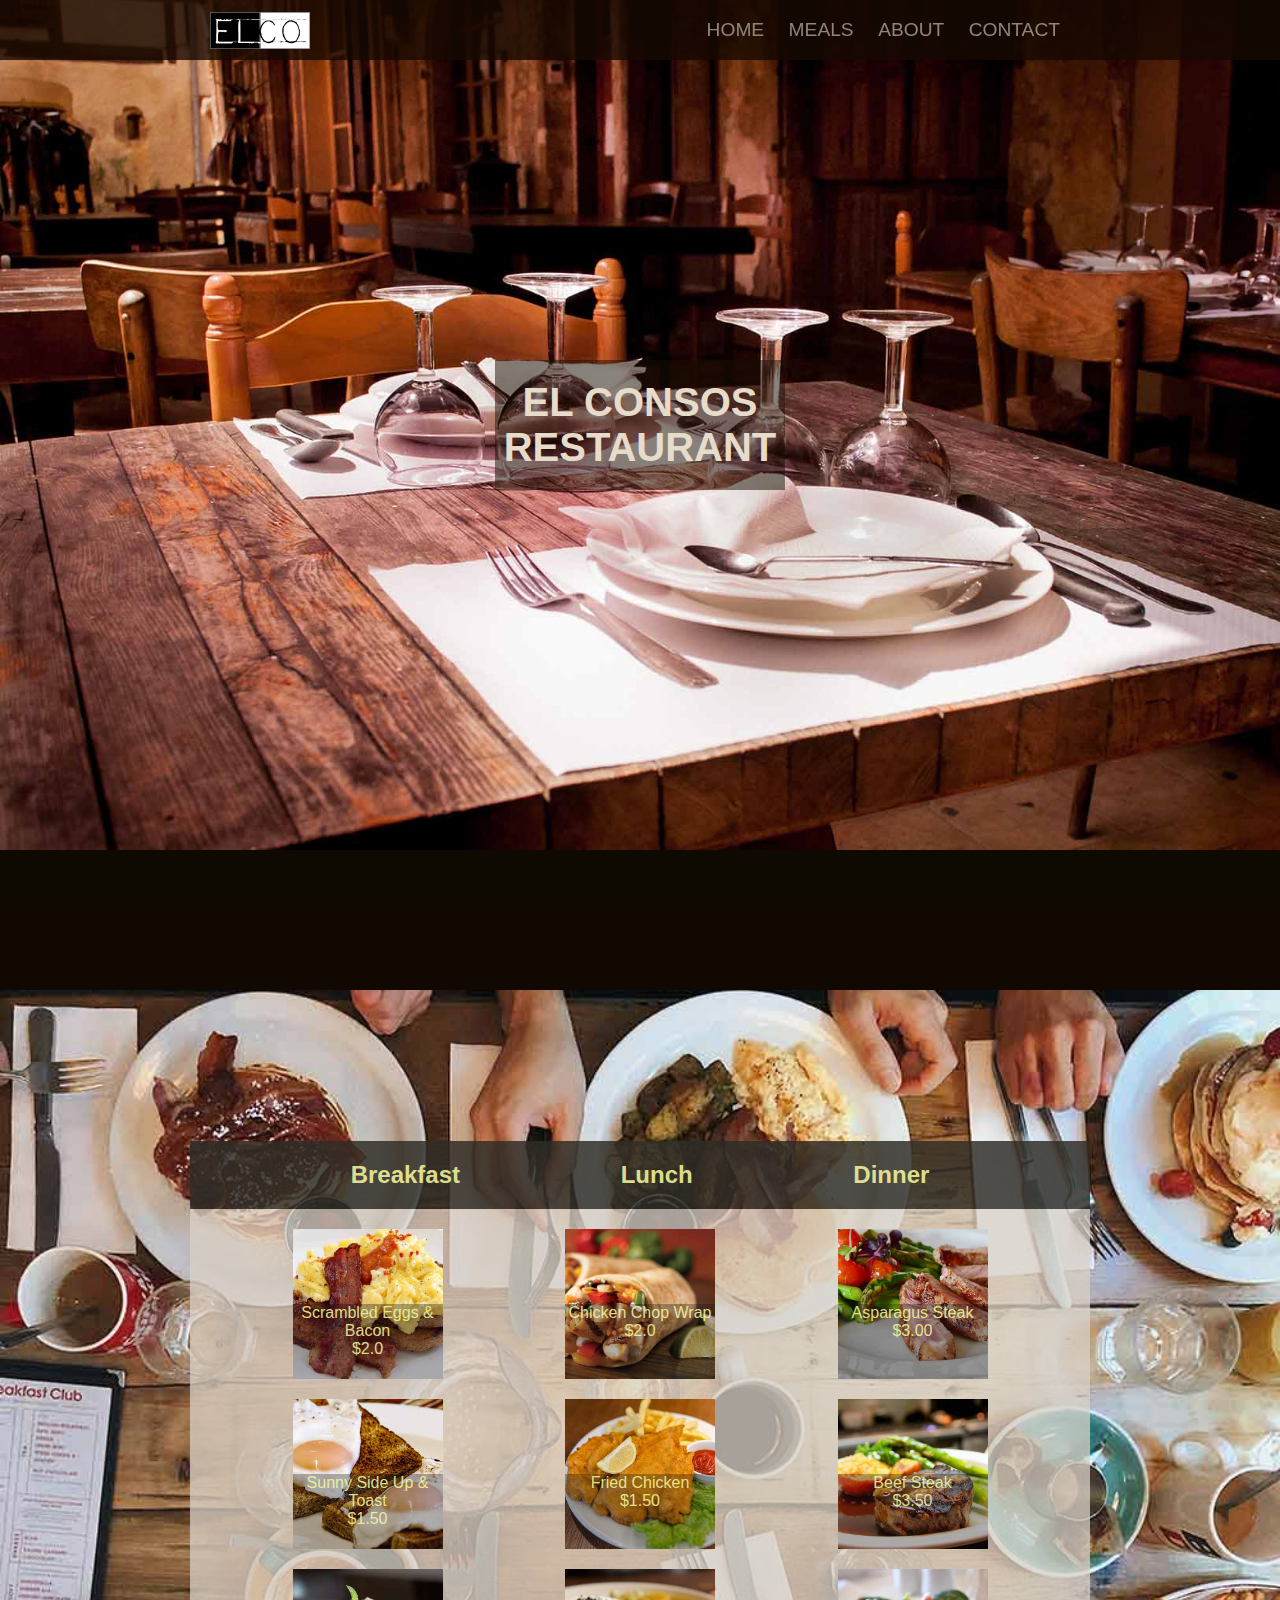
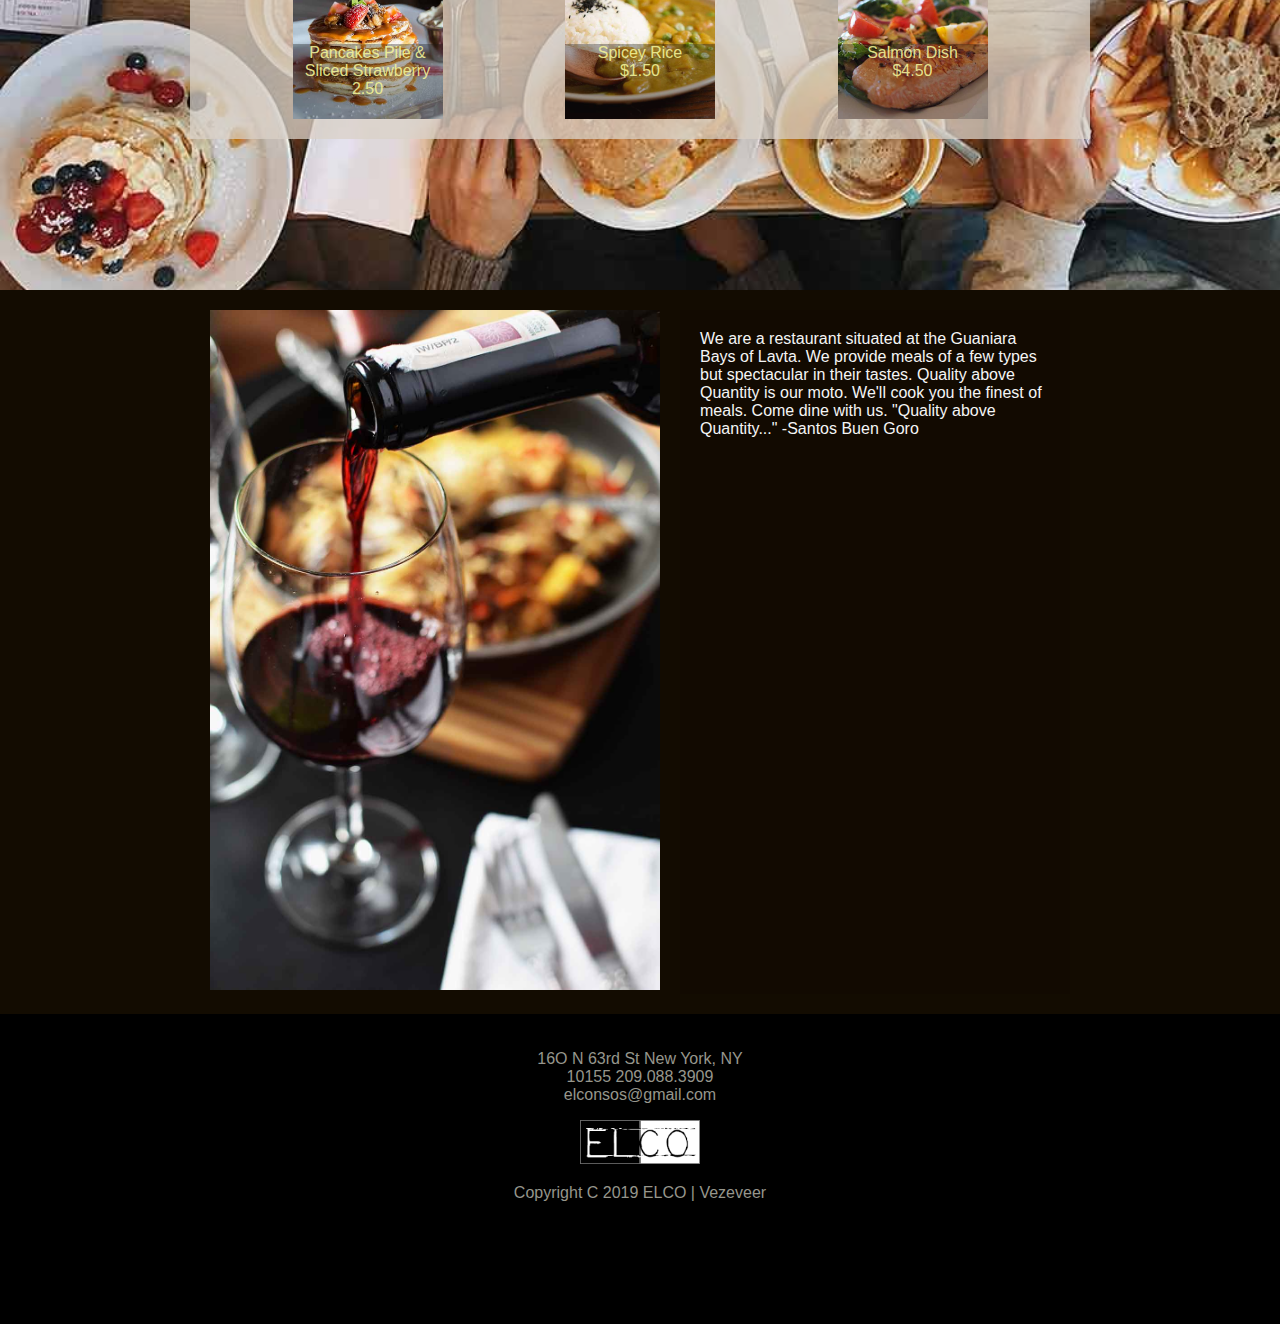
<file: index.html>
<!DOCTYPE html>
<html>
<head>
    <meta charset="utf-8">
    <meta http-equiv="X-UA-Compatible" content="IE=edge">
    <title>ELCO</title>
    <meta name="viewport" content="width=device-width, initial-scale=1">
    
    <script type="text/javascript">
        if(screen.width > 324){
            document.location = "main.html";
        }
    </script>
</head>
<body>
    <h1>Sorry but you have JavaScript disable on your phone or your phone is too old to view this page.</h1>
    <h1>Please enable JavaScript or upgrade your phone</h1>
</body>
</html>
</file>
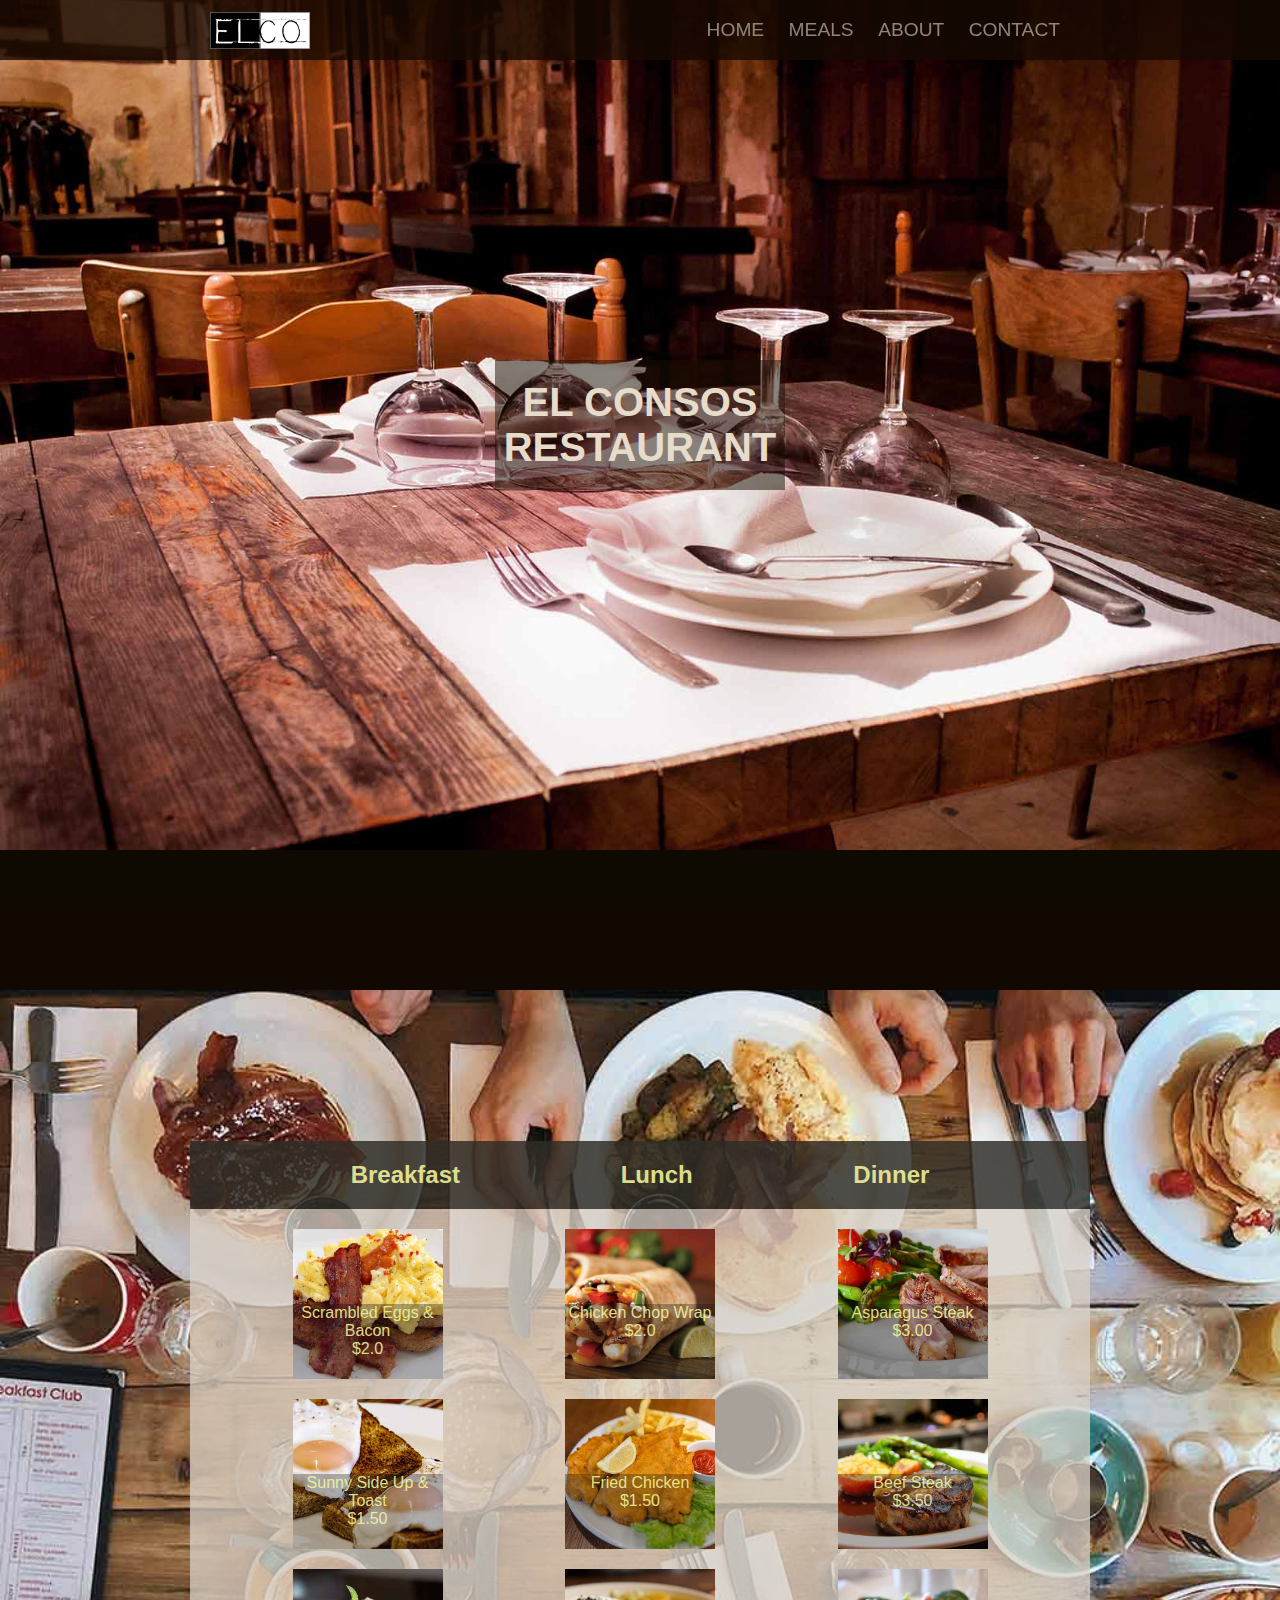
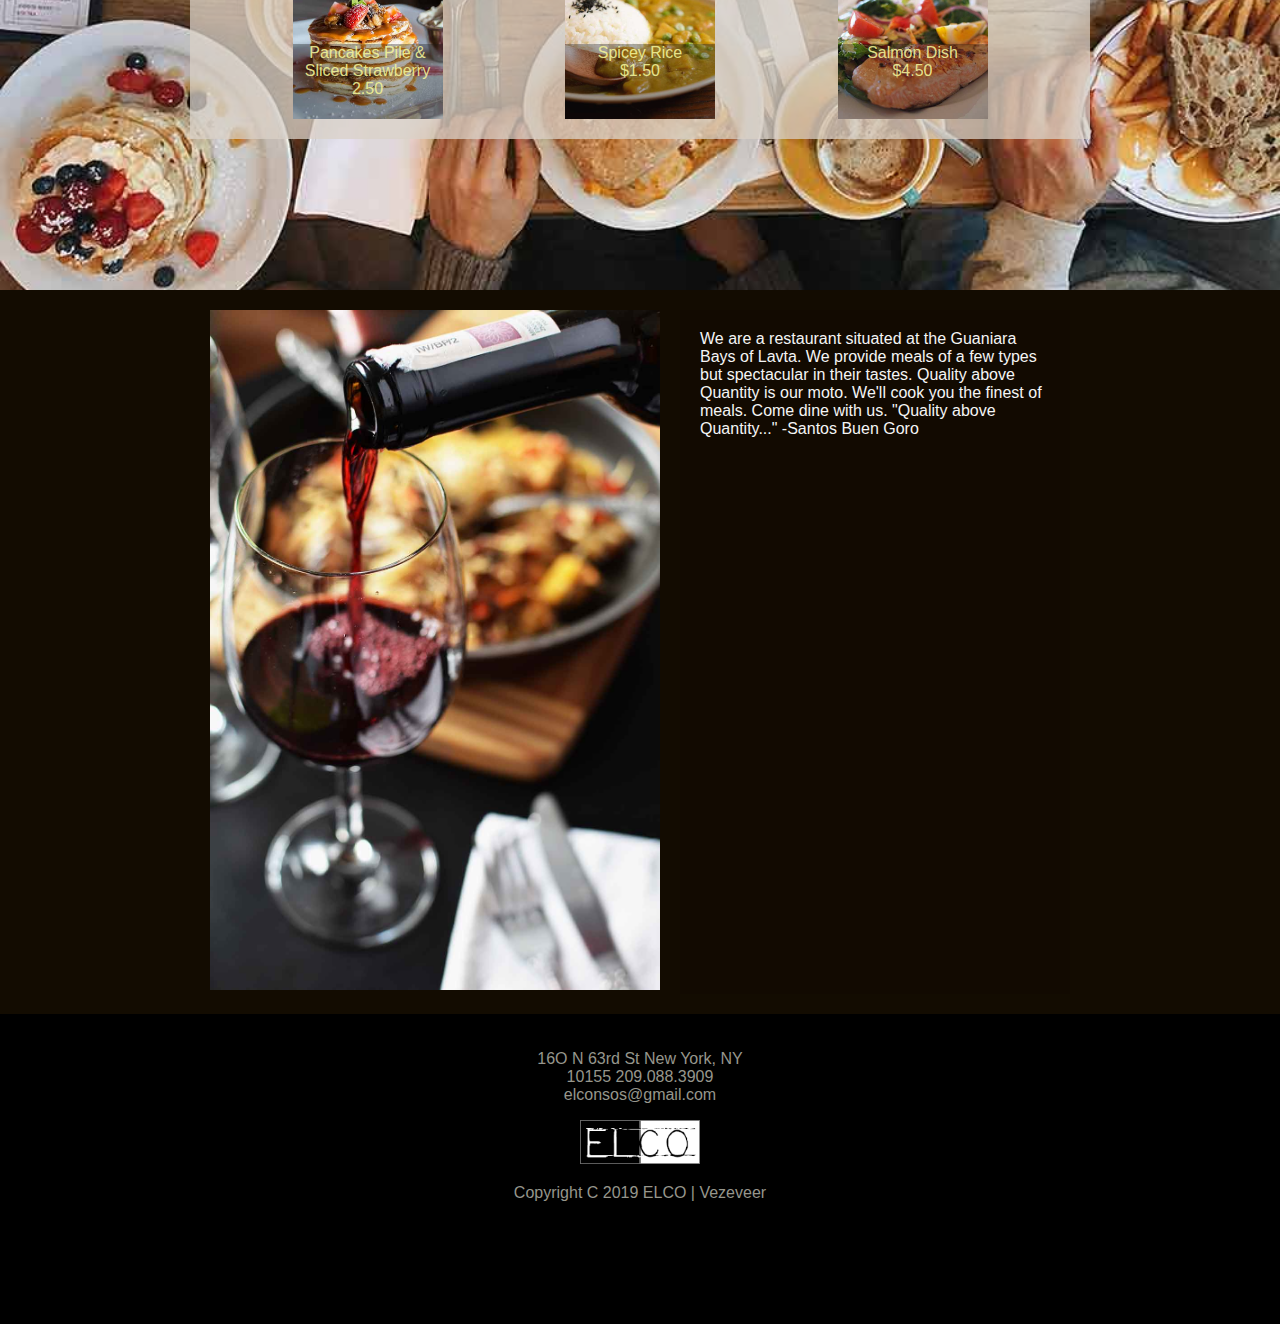
<file: main.html>
<!DOCTYPE html>
<html>
<head>
    <meta charset="utf-8">
    <meta http-equiv="X-UA-Compatible" content="IE=edge">
    <title>ELCO</title>
    <meta name="viewport" content="width=device-width, initial-scale=1">
    <link rel="stylesheet" type="text/css" media="screen" href="main.css">
    
</head>
<body>
    <header class="header-mobile">
        <div class="top-bar"><h2>Breakfast</h2></div>
        
        <div id="menu-btn" onclick="openMenu()">
                <div></div>
                <div></div>
                <div></div>
            </div>
        <img class="logo" src="logo.png" height="40px" alt="logo img here" >

        
        <div class="header-bg">
                <div class="header-filler"></div>

                <div class="elconsos-div">
                        <div class="elconsos-bg">
                            <h1>EL CONSOS<br>
                                RESTAURANT</h1>
                        </div>
                    </div>
        </div>
        <div id="scroll-arrow">&#8595;</div>
    </header>
    <main class="main-container-mobile">
        <section class="section-container">
            <div class="dish-odd dish">
                <div>
                    <img width="180px" height="180px" src="./breakfast/breakfast_ spicy scrambled eggs and bacon.jpg">
                    <div>
                        <p>Scrambled Eggs & Bacon with bread
                                <br>$1.50</p>
                    </div>
                </div>
                <div>
                    <img width="180px" height="180px" src="./lunch/lunch_ chicken wrap.jpg">
                    <div>
                    <p>Chicken Chop Wrap
                            <br>$2.00</p>
                    </div>
                </div>
                <div>
                    <img width="180px" height="180px" src="./Dinner/dinner_ asparagus-steak-veal-steak-veal-361184.jpg">
                    <div>
                    <p>Asparagus Steak
                            <br>$3.50</p>
                    </div>
                </div>
            </div>
            <div class="dish-even dish">
                <div>
                    <img width="180px" height="180px" src="./Dinner/dinner_ beef steak.jpg">
                    <div>
                    <p>Beef Steak
                            <br>$4.00</p>
                    </div>
                </div>
                <div>
                    <img width="180px" height="180px" src="./lunch/lunch_ curry rice.jpg">
                    <div>
                    <p>Curry Rice with Spicy Gravy
                            <br>$2.50</p>
                    </div>
                </div>
                <div>
                    <img width="180px" height="180px" src="./breakfast/breakfast_fried-eggs-breakfast-toast-food-50600.jpg">
                    <div>
                    <p>Sunny Side Up with bread
                        <br> $0.99</p>
                    </div>
                </div>
            </div>
            <div class="dish-odd dish">
                <div>
                    <img width="180px" height="180px" src="./breakfast/pancake with sliced strawberry.jpg">
                    <div>
                    <p>Multi-Decked pancake with sliced strawberry
                        <br> $2.50</p>
                    </div>
                </div>
                <div>
                    <img width="180px" height="180px" src="./lunch/lunch_ fried chicken.jpg">
                    <div>
                    <p>Fried Chicken with Chips
                            <br>$2.00</p>
                    </div>
                </div>
                <div>
                    <img width="180px" height="180px" src="./Dinner/dinner_ salmon-dish-food-meal-46239.jpg">
                    <div>
                    <p>Salmon Dish
                           <br> $3.00</p>
                    </div>
                </div>
            </div>
        </section>
        

    </main>
    <section class="about">
        <p>We are a restaurant situated at the Guaniara Bays of Lavta. We provide meals of a few types but spectacular in their tastes. Quality above Quantity is our moto. We'll cook you the finest of meals. Come dine with us.

                "Quality above Quantity..."
                -Santos Buen Goro</p>
        <img height="60px" src="logo.png" alt="logo img here">
        <p>
                16O N 63rd St New York, NY 10155<br>
                 209.088.3909<br>
                elconsos@gmail.com<br>
        </p>
        <footer>
                Copyright &copy; 2019 Vezeveer
        </footer>
    </section>
    <nav class="menu-slide">
            <a onclick="homeBtn()">Home</a>
            <a onclick="breakfastBtn()">Breakfast</a>
            <a onclick="lunchBtn()">Lunch</a>
            <a onclick="dinnerBtn()">Dinner</a>
            <a onclick="aboutBtn()">About</a>
    </nav>

    <div id="upper"></div>
    <div id="middle"></div>
    <div id="lower"></div>

    <main class="main-desktop">
        
        <header id="desk-home" class="desk-header">
            <nav class="desk-navbar">
                <div class="desk-nav-container">
                    <img class="desk-logo" src="logo.png" alt="logo img here">
                    <div class="desk-menu">
                        <a href="#desk-home">HOME</a>
                        <a href="#desktop-meals">MEALS</a>
                        <a href="#desk-about">ABOUT</a>
                        <a href="#desk-contact">CONTACT</a>
                    </div>
                </div>
            </nav>
            <div class="desk-land-img-container">
                <img class="desk-land-img" src="Landing.jpg" alt="landing img here">
                <div class="desk-elconsos-container">
                        <div>
                            <h1>EL CONSOS<br>RESTAURANT</h1>
                        </div>
                </div>
            </div>
        </header>

        <div class="breakpoint1"></div>

        <section id="desktop-meals" class="desktop-meals">
            <div class="desk-meals-inner">
                <div class="desk-meals-inner-inner">
                    <div class="desk-header-meals">
                        <h2>Breakfast</h2>
                        <h2>Lunch</h2>
                        <h2>Dinner</h2>
                    </div>
                    <div class="desk-meals-content">
                        <div>
                            <div>
                                <img src="breakfast/breakfast_ spicy scrambled eggs and bacon.jpg" alt="srambled eggs & bacon image here">
                                <p>Scrambled Eggs & Bacon <br>$2.0</p>
                            </div>
                            <div>
                                <img src="breakfast/breakfast_fried-eggs-breakfast-toast-food-50600.jpg">
                                <p>Sunny Side Up & Toast<br>$1.50</p>
                            </div>
                            <div>
                                <img src="breakfast/pancake with sliced strawberry.jpg">
                                <p>Pancakes Pile & Sliced Strawberry<br>2.50</p>
                            </div>
                        </div>
                        <div>
                            <div>
                                <img src="lunch/lunch_ chicken wrap.jpg">
                                <p>Chicken Chop Wrap<br>$2.0</p>
                            </div>
                            <div>
                                <img src="lunch/lunch_ fried chicken.jpg">
                                <p>Fried Chicken<br>$1.50</p>
                            </div>
                            <div>
                                <img src="lunch/lunch_ curry rice.jpg">
                                <p>Spicey Rice<br>$1.50</p>
                            </div>
                        </div>
                        <div>
                            <div>
                                <img src="Dinner/dinner_ asparagus-steak-veal-steak-veal-361184.jpg">
                                <p>Asparagus Steak<br>$3.00</p>
                            </div>
                            <div>
                                <img src="Dinner/dinner_ beef steak.jpg">
                                <p>Beef Steak<br>$3.50</p>
                            </div>
                            <div>
                                <img src="Dinner/dinner_ salmon-dish-food-meal-46239.jpg">
                                <p>Salmon Dish<br>$4.50</p>
                            </div>
                        </div>
                    </div>
                </div>
            </div>
        </section>

        <section id="desk-about" class="desk-about">
            <div class="desk-about-container">
                <div class="aboutus-container">
                    <img src="aboutus.jpg">
                </div>
                <div class="desk-about-inf-container">
                    <p>
                            We are a restaurant situated at the Guaniara Bays of Lavta. We provide meals of a few types but spectacular in their tastes. Quality above Quantity is our moto. We'll cook you the finest of meals. Come dine with us.

                            "Quality above Quantity..."
                            -Santos Buen Goro
                    </p>
                </div>
            </div>
        </section>

        <footer id="desk-contact" class="desktop-footer">
            
            <p>16O N 63rd St New York, NY<br> 10155 209.088.3909<br>
                    elconsos@gmail.com</p>
            <img width="120px" src="logo.png">
            <p>Copyright C 2019 ELCO | Vezeveer</p><br>
        </footer>

    </main>
   

    <script src="main.js"></script>
</body>
</html>
</file>
<file: main.css>
body,main{
    margin: 0;
    padding: 0;
    font-family: -apple-system, BlinkMacSystemFont, 'Segoe UI', Roboto, Oxygen, Ubuntu, Cantarell, 'Open Sans', 'Helvetica Neue', sans-serif;
}

.header-mobile{
    top: 0;
    height: 100vh;
    text-align: center;
    width: 100%;
    position: fixed;
}
.header-bg{
    background-image: url('Landing.jpg');
    background-repeat: no-repeat;
    background-size: cover;
    background-position: 50% 50%;
    height: 100%;
    transition: background-image .1s, filter .5s;
}

.blur{
    filter: blur(1px) brightness(.5);
    transition: .5s;
    
}
.logo{
    margin: 20px;
    z-index: 5;
    left: 20px;
    top: 0px;
    position: absolute;
    transition: top .5s;
}
.logo-offScreen{
    top: -65px;
}

.top-bar{
    position: fixed;
    top: 0;
    width: 100%;
    height: 84px;
    background: rgba(212, 209, 202, 0.253);
    z-index: 1;
    font-size: 1.5em;
    display: none;
}
.top-bar h2{
    color: rgb(235, 231, 231);
    line-height: 84px;
    background: rgba(0, 0, 0, 0.541);
    margin-top: 0;
}
#menu-btn{
    width: 40px;
    height: 40px;
    display: flex;
    flex-direction: column;
    border-radius: 25%;
    padding: 10px;
    margin: 10px;
    margin-right: 10px;
    position: absolute;
    z-index: 4;
    right: 0;
}
#menu-btn:hover{
    background: rgba(26, 24, 24, 0.493);
    transition: .5s;
}
#menu-btn div{
    width: 80%;
    height: 15px;
    margin: 10%;
    background: rgb(231, 231, 231);
}
.header-filler{
    height: 35vh;
    background-image: linear-gradient(to bottom, white, rgba(0, 0, 0, 0));
    opacity: .5;
    position: absolute;
    width: 100%;
    top: 0;
    z-index: 0;
}
.header-mobile h1{
    color: rgb(255, 245, 238);
    margin: 30px;
    font-size: 3em;
}
.elconsos-bg{
    background-color: rgba(26, 24, 22, 0.5);
    width: 340px;
    margin: 0 auto;
}
.elconsos-div{
    top: 35vh;
    position: absolute;
    width: 100%;
    height: 300px;
    left: 0px;
    transition: .5s;
}
.elconsos-div-offScreen{
    left: -600px;
}

.menu-slide{
    background: rgba(26, 24, 22, 0.712);
    position: fixed;
    z-index: 10;
    width: 100%;
    display: flex;
    flex-direction: column;
    top: -270px;
    opacity: 0;
    transition: .5s;
}
.slide{
    top: 80px;
    opacity: 1;
    transition: .5s;
}
nav a{
    color: rgb(247, 194, 178);
    font-size: 1.5em;
    padding: 10px;
    text-align: center;
    font-weight: bold;
    text-decoration: none;
}
nav a:hover{
    background: rgba(70, 53, 42, 0.596);
}

#scroll-arrow{
    position: absolute;
    bottom: 0;
    color: white;
    font-size: 2em;
    width: 100%;
    animation: arrow-slide 3s infinite;
}

@keyframes arrow-slide{
    50%{
        bottom: 20px;
    }
}

/**/

#upper{
    position: relative;
    width: 100%;
    height: 20vh;
    visibility: hidden;
}
#middle{
    height: 100vh;
    visibility: hidden;
}
#lower{
    position: absolute;
    width: 100%;
    height: 20vh;
    visibility: hidden;
}

/*######*/

.main-container-mobile{
    text-align: center;
    position: fixed;
    border-radius: 10px;
    top: 86px;
    height: 100%;
    width: 100vw;
    margin-left: 5px;
    margin-right: 20px;
    background: rgba(255, 255, 255, 0);
    display: flex;
    overflow: hidden;
}
.section-container{
    position: relative;
    display: flex;
    flex-direction: column;
    width: 300vw;
    height: 100%;
    z-index: 5;
    border-radius: 5px;
}
.dish{
    position: relative;
    z-index: 5;
    display: flex;
    flex-direction: row;
    margin: 10px;
}

.dish img{
    height: 100%;
    position: relative;
    border-radius: 5px;
}
.dish div{
    position: relative;
    border-radius: 0px 30px 50%;
    width: 100vw;
    
    display: flex;
    flex-direction: row;
}
.dish div div{
    background: rgba(22, 21, 20, 0.514);
    color: rgb(226, 227, 235);
    width: 70%;
    margin-left: 15px;
    margin-right: 40px;
}
.dish div div p{
    width: 80%;
    margin-left: 20px;
    text-align: center;
    font-size: 1.4em;
}
.dish-odd{
    width: 300vw;
    right: -100vw;
    transition: .5s;
}
.dish-even{
    width: 300vw;
    left: -300vw;
    transition: .5s;
}

/*SWAP EVENTS*/
.odd-breakfast{
    right: 0vw;
    transition: 1s;
}
.even-breakfast{
    left: -200vw;
    transition: 1s;
}
.odd-lunch{
    right: 100vw;
    transition: .5s;
}
.even-lunch{
    left: -100vw;
    transition: .5s;
}
.odd-dinner{
    right: 200vw;
    transition: .5s;
}
.even-dinner{
    left: 0vw;
    transition: .5s;
}
.odd-about{
    right: 300vw;
    transition: .5s;
}
.even-about{
    left: 100vw;
    transition: .5s;
}
/*END OF SWAP EVENTS*/

.about{
    position: fixed;
    z-index: 9;
    text-align: center;
    color: aliceblue;
    height: 75vh;
    width: 96vw;
    top: 20%;
    margin: 10px;
    display: flex;
    align-items: center;
    flex-direction: column;
    display: none;
}
.about p{
    width: 60vw;
}
footer{
    color: rgb(150, 150, 140);
}

/*### Mobile Ends Here ###*/

.main-desktop{
    display: none;
    background: rgb(15, 10, 1);
}


.desk-nav-container{
    width: 100%;
    max-width: 900px;
    margin: auto;
}
.desk-navbar{
    background: rgba(22, 9, 1, 0.795);
    position: fixed;
    width: 100%;
    text-align: center;
    z-index: 18;
}
.desk-logo{
    width: 100px;
    margin-top: 12px;
    float: left;
    margin-left: 20px;
    transition: .5s;
}
.desk-menu{
    float: right;
    margin-right: 20px;
}
.desk-navbar div a{
    color: rgb(143, 133, 123);
    line-height: 60px;
    font-weight: 100;
    font-size: 1.2em;
    transition: .5s;
}
.desk-land-img{
    width: 100%;
    min-width: 1052px;
}
.desk-land-img-container{
    height: 100vh;
    width: 100%;
    overflow: hidden;
    transition: .3s;
}
.desk-elconsos-container{
    width: 100%;
    position: absolute;
    top: 37%;
    margin-left: 400px;
    text-align: center;
    margin: 0 auto;
}
.desk-elconsos-container div{
    background: rgba(24, 14, 1, 0.507);
    width: 290px;
    margin: 0 auto;
    color: rgb(231, 219, 202);
}
.desk-elconsos-container div h1{
    padding: 20px 0;
    font-size: 2.5em;
}
.desk-header{
    /**/
}

.breakpoint1{
    width: 100%;
    height: 10vh;
    background: rgb(17, 8, 1);
}

/*Section Starts Here*/
.desktop-meals{
    background-image: url('desktopsection.jpg');
    background-repeat: no-repeat;
    background-size: cover;
    background-position: 50% 50%;
    height: 100vmin;
    display: flex;
    justify-content: space-evenly;
    transition: .3s;
    
}
.desk-meals-inner{
    width: 100%;
    max-width: 900px;
    display: flex;
    align-items: center;
}
.desk-meals-inner-inner{
    width: 100%;
    /*margin-top: 10px;*/
    background: rgba(216, 205, 171, 0.466);
    color: rgba(243, 245, 153, 0.897);
}

.desk-header-meals{
    display: flex;
    justify-content: space-evenly;
    background: rgba(10, 10, 10, 0.685);
}

.desk-meals-content{
    width: 100%;
    display: flex;
    justify-content: space-evenly;
    background: rgba(219, 212, 212, 0.527);
}
.desk-meals-content img{
    width: 100%;
    position: absolute;
}
.desk-meals-content p{
    position: absolute;
    z-index: 1;
    bottom: -16px;
    text-align: center;
    width: 100%;
    height: 50%;
    background: rgba(20, 20, 20, 0.329);
}
.desk-meals-content div{
}
.desk-meals-content div div{
    position: relative;
    margin: 20px;
    width: 150px;
    height: 150px;
}

/* END OF MEALS SECTION */
.desk-about{
    width: 100%;
    background: rgba(20, 13, 1, 0.733);
    transition: .3s;
}
.desk-about-container{
    width: 100%;
    max-width: 900px;
    margin: 0 auto;
    display: flex;
    justify-content: space-between;

}
.aboutus-container{
    margin: 20px;
}
.desk-about img{
    width: 450px;
}
.desk-about-inf-container{
    margin: 20px;
    margin-left: 0;
    width: 450px;
    background: rgba(17, 8, 1, 0.5);
    color: whitesmoke;
}
.desk-about-inf-container p{
    margin: 20px;
    
}
.desktop-footer{
    text-align: center;
    background: black;
    height: 30vh;
    padding: 20px;
}

@media only screen and (min-width: 720px){
    .about,.header-mobile, #upper, #middle, #lower, .main-container-mobile{
        display: none;
    }
    .main-desktop{
        display: block;
    }
    
}
</file>
